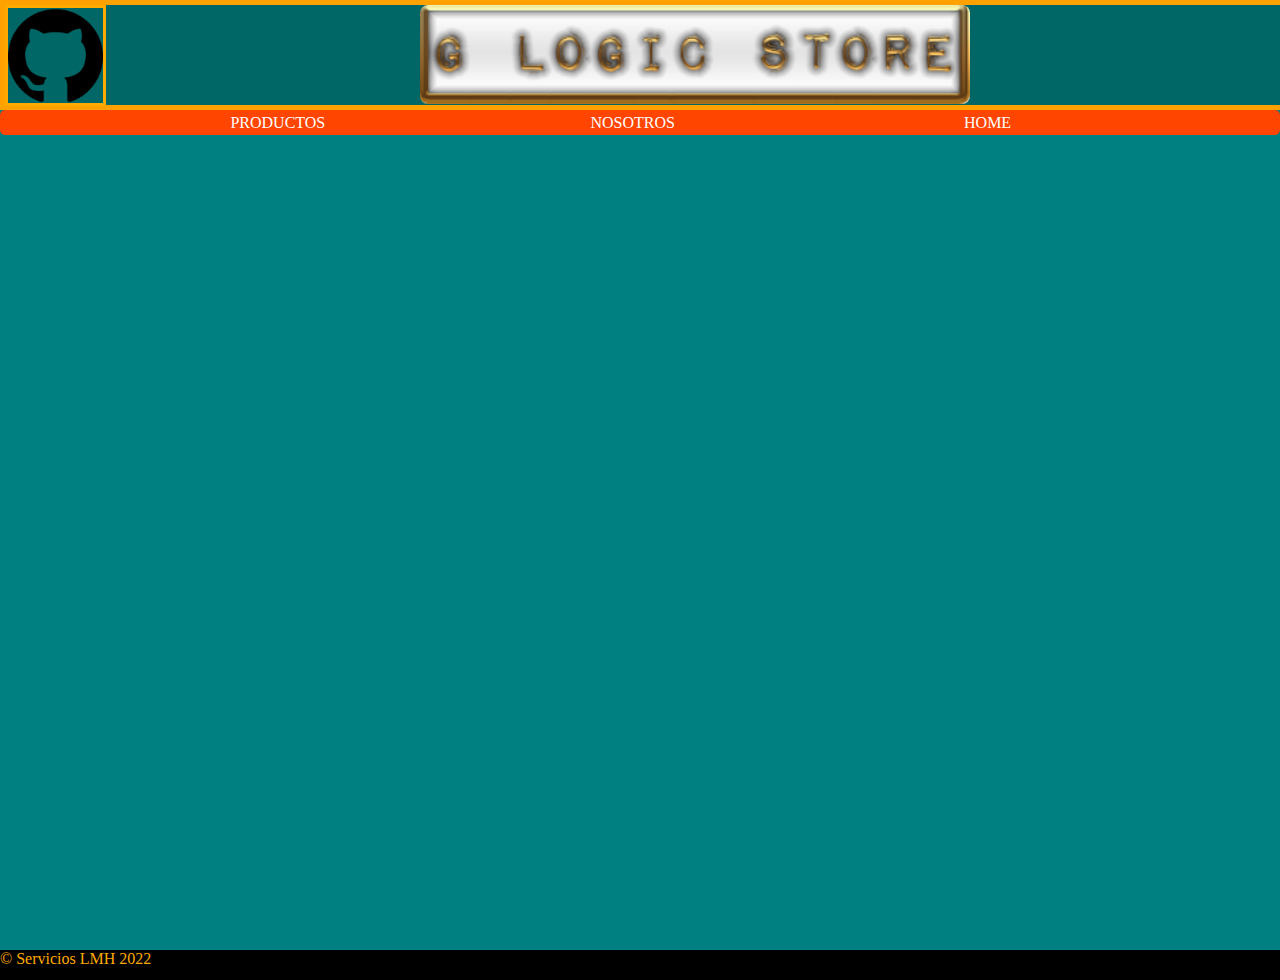
<file: index.html>
<!DOCTYPE html>
<html lang="en">
<head>
    <meta charset="UTF-8">
    <meta http-equiv="X-UA-Compatible" content="IE=edge">
    <meta name="viewport" content="width=device-width, initial-scale=1.0, maximum-scale=2">
    <title>Ecommerce</title>
    <link rel="stylesheet" href="ecommercePrincipal.css" text="text/css">
</head>
<body>
    <div class="ajusteVentana">
        <header>
            <a href="https://github.com/LuisHerenu11" target="_blank">
                <div class="margenSuperiorIzquierdo">
                    <img class="github" src="./imagenes/github.png" title="Te lleva al GitHub del autor de esta web">
                </div>
            </a>
            <h1 class="titulo">
                <img class="logo" src="./imagenes/logoTienda.png" alt="imagen del logo de la tienda">
            </h1>
            <div>
                <nav class="indice">
                    <a href="./productos.html" target="_self"> PRODUCTOS </a>
                    <a href="./nosotros.html" target="_self"> NOSOTROS </a>
                    <a href="./index.html" target="_self"> HOME </a>
                </nav>
            </div>
        </header>
        <footer>
           <p> © Servicios LMH 2022</p>
        </footer>
    </div>
</body>
</html>
</file>
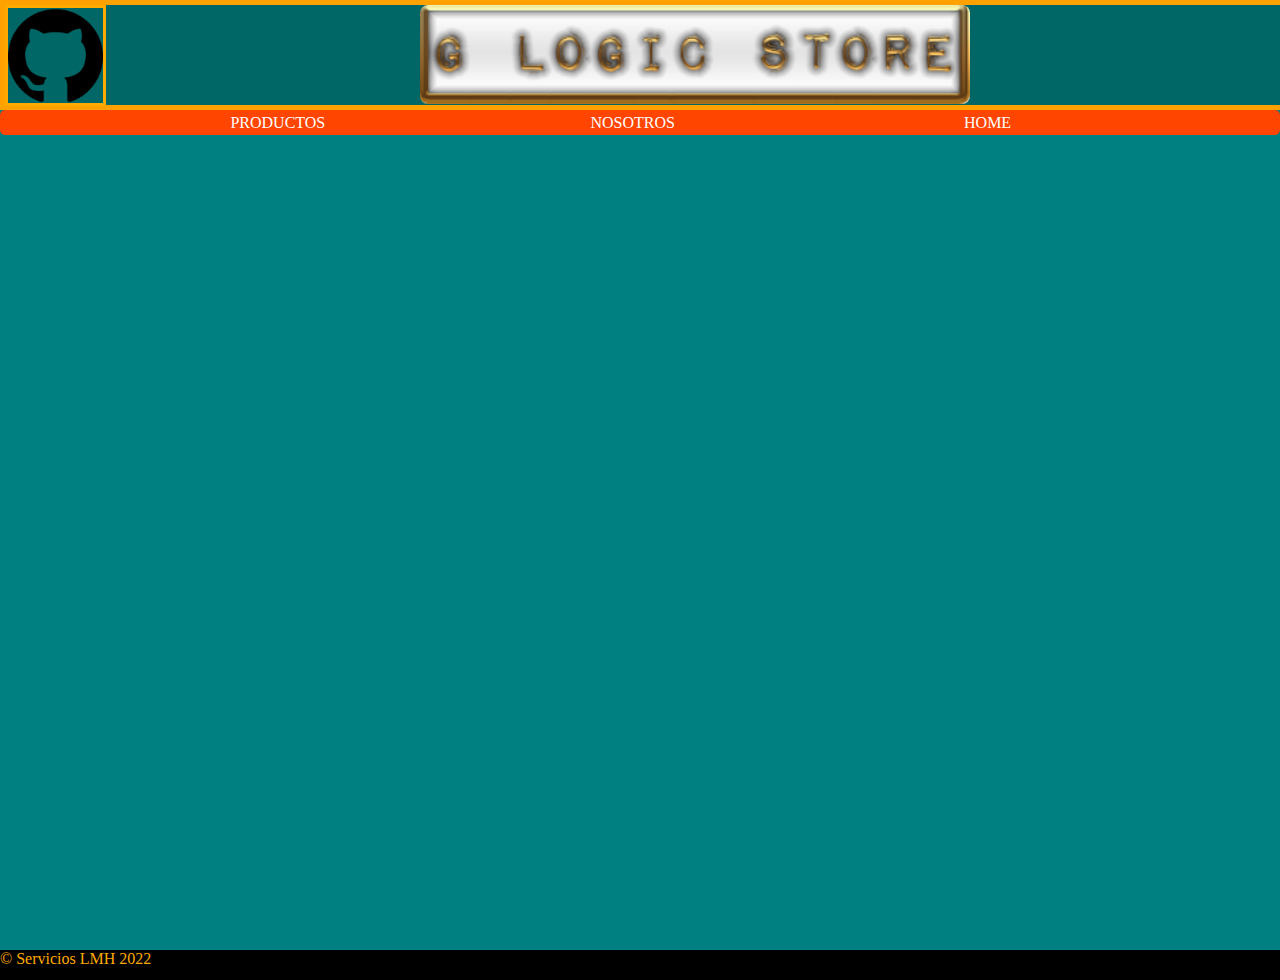
<file: nosotros.html>
<!DOCTYPE html>
<html lang="en">
<head>
    <meta charset="UTF-8">
    <meta http-equiv="X-UA-Compatible" content="IE=edge">
    <meta name="viewport" content="width=device-width, initial-scale=1.0">
    <title>About</title>
    <link rel="stylesheet" href="ecommercePrincipal.css" text="text/css">
</head>
<body>
    <div class="ajusteVentana">
        <header>
            <a href="https://github.com/LuisHerenu11" target="_blank">
                <div class="margenSuperiorIzquierdo">
                    <img class="github" src="./imagenes/github.png" title="Te lleva al GitHub del autor de esta web">
                </div>
            </a>
            <h1 class="titulo">
                <img class="logo" src="./imagenes/logoTienda.png" alt="imagen del logo de la tienda">
            </h1>
            <div>
                <nav class="indice">
                    <a href="./productos.html" target="_self"> PRODUCTOS </a>
                    <a href="./nosotros.html" target="_self"> NOSOTROS </a>
                    <a href="./index.html" target="_self"> HOME </a>
                </nav>
            </div>
        </header>
        <footer>
           <p> © Servicios LMH 2022</p>
        </footer>
    </div>
</body>
</html>
</file>
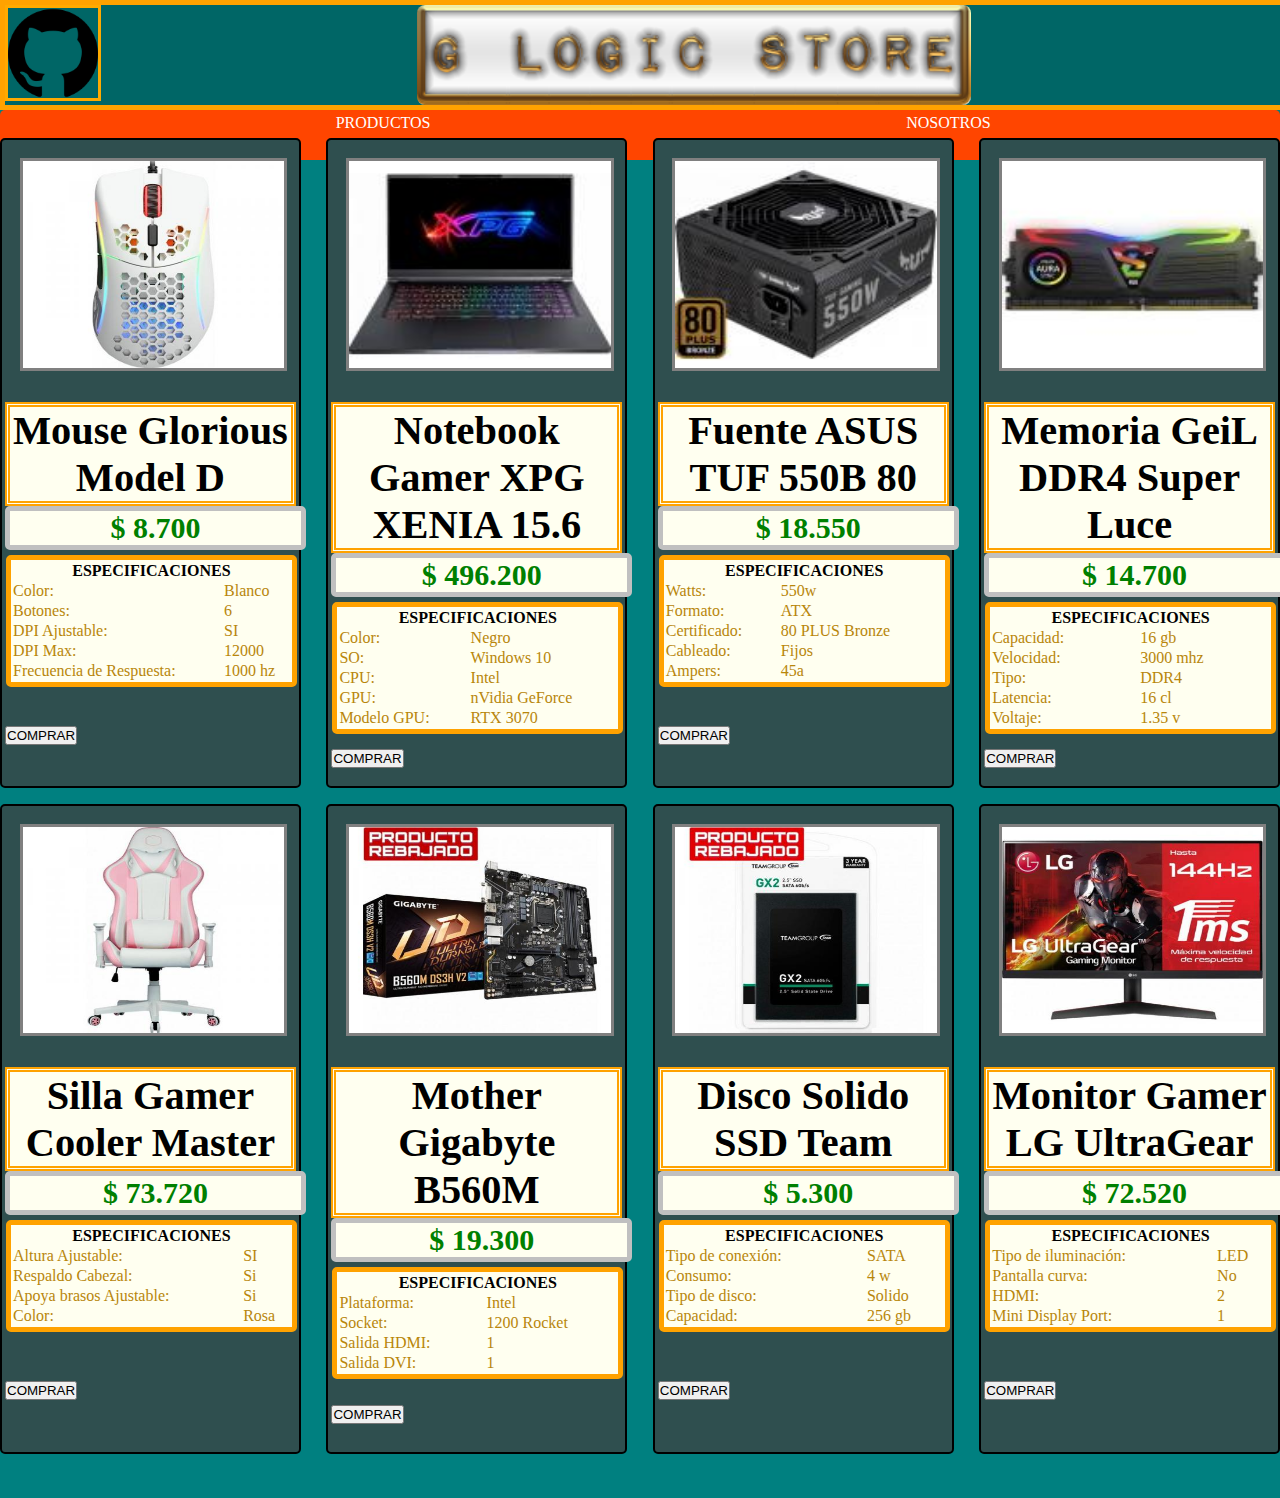
<file: productos.html>
<!DOCTYPE html>
<html lang="en">
<head>
    <meta charset="UTF-8">
    <meta http-equiv="X-UA-Compatible" content="IE=edge">
    <meta name="viewport" content="width=device-width, initial-scale=1.0, maximum-scale=1.0">
    <title>Productos</title>
    <!-- CSS only -->
    <link href="https://cdn.jsdelivr.net/npm/bootstrap@5.2.0-beta1/dist/css/bootstrap.min.css" rel="stylesheet" integrity="sha384-0evHe/X+R7YkIZDRvuzKMRqM+OrBnVFBL6DOitfPri4tjfHxaWutUpFmBp4vmVor" crossorigin="anonymous">
    <script src="https://cdn.jsdelivr.net/npm/bootstrap@5.2.0-beta1/dist/js/bootstrap.bundle.min.js" integrity="sha384-pprn3073KE6tl6bjs2QrFaJGz5/SUsLqktiwsUTF55Jfv3qYSDhgCecCxMW52nD2" crossorigin="anonymous"></script>
    <link rel="stylesheet" href="productos.css" text="text/css">
</head>
<body>
    <header>
        <a href="https://github.com/LuisHerenu11" target="_blank">
            <div class="margenSuperiorIzquierdo">
                <img class="github" src="./imagenes/github.png" title="Te lleva al GitHub del autor de esta web">
            </div>
        </a>
        <h1 class="titulo">
            <img class="logo" src="./imagenes/logoTienda.png" alt="imagen del logo de la tienda">
        </h1>
        <div>
          <nav class="indice">
            <a href="./productos.html" target="_self"> PRODUCTOS </a>
            <a href="./nosotros.html" target="_self"> NOSOTROS </a>
            <a href="./index.html" target="_self"> HOME </a>
          </nav>
        </div>
    </header>
    <div class="container">
      <div class="producto1">
        <div class="imagen">
              <img class ="imagenProductoContenida" src="./imagenes/mouse.jpg" alt="Imagen de un Mouse Glorius">
        </div>
        <div class="descripcion">
          <h2>
              Mouse Glorious Model D
          </h2>
          <div class="precioBOX">
            <h3 class="precio">
              <strong>
                $ 8.700
              </strong>
            </h3>
          </div>
          <table>
              <tr>
                <th colspan="2"> ESPECIFICACIONES </th>
              </tr>
              <tr>
                  <td>Color:</td>
                  <td>Blanco</td>
              </tr>
              <tr>
                  <td>Botones:</td>
                  <td>6</td>
              </tr>
              <tr>
                  <td>DPI Ajustable:</td>
                  <td>SI</td>
              </tr>
              <tr>
                  <td>DPI Max:</td>
                  <td>12000</td>
              </tr>
              <tr>
                  <td>Frecuencia de Respuesta:</td>
                  <td>1000 hz</td>
              </tr>
          </table>
        </div>
        <div class="botonComprar">
          <div class="centradoVertical d-grid gap-2">
            <button class="btn btn-primary btn-lg" type="button">COMPRAR</button>
          </div>
        </div>
      </div>  
      <div class="producto2">
        <div class="imagen2">
          <img class ="imagenProductoContenida" src="./imagenes/notebook.jpg" alt="Imagen de una NoteBook Xenia">
        </div>
        <div class="descripcion2">
          <h2>
            Notebook Gamer XPG XENIA 15.6
          </h2>
          <div class="precioBOX">
            <h3 class="precio">
              <strong>
                $ 496.200
              </strong>
            </h3>
          </div>
          <table>
            <tr>
              <th colspan="2"> ESPECIFICACIONES </th>
            </tr>
            <tr>
                <td>Color:</td>
                <td>Negro</td>
            </tr>
            <tr>
                <td>SO:</td>
                <td>Windows 10</td>
            </tr>
            <tr>
              <td>CPU:</td>
              <td>Intel</td>
            </tr>
            <tr>
              <td>GPU:</td>
              <td>nVidia GeForce</td>
            </tr>
            <tr>
              <td>Modelo GPU:</td>
              <td>RTX 3070</td>
            </tr>
          </table>
        </div>
        <div class="botonComprar2">
          <div class="centradoVertical d-grid gap-2">
            <button class="btn btn-primary btn-lg" type="button">COMPRAR</button>
          </div>
        </div>
      </div>
      <div class="producto3">
        <div class="imagen3">
          <img class ="imagenProductoContenida" src="./imagenes/fuente.jpg" alt="Imagen de una Fuente ASUS">
        </div>
        <div class="descripcion3">
          <h2>
            Fuente ASUS TUF 550B 80
          </h2>
          <div class="precioBOX">
            <h3 class="precio">
              <strong>
                $ 18.550
              </strong>
            </h3>
          </div>
          <table>
            <tr>
              <th colspan="2"> ESPECIFICACIONES </th>
            </tr>
            <tr>
                <td>Watts:</td>
                <td>550w</td>
            </tr>
            <tr>
                <td>Formato:</td>
                <td>ATX</td>
            </tr>
            <tr>
              <td>Certificado:</td>
              <td>80 PLUS Bronze</td>
            </tr>
            <tr>
              <td>Cableado:</td>
              <td>Fijos</td>
            </tr>
            <tr>
              <td>Ampers:</td>
              <td>45a</td>
            </tr>
          </table>  
        </div>
        <div class="botonComprar3">
          <div class="centradoVertical d-grid gap-2">
            <button class="btn btn-primary btn-lg" type="button">COMPRAR</button>
          </div>
        </div>
      </div>
      <div class="producto4">
        <div class="imagen4">
          <img class ="imagenProductoContenida" src="./imagenes/memoria.jpg" alt="Imagen de una Memoria Geil">
        </div>
        <div class="descripcion4">
          <h2>
            Memoria GeiL DDR4 Super Luce
          </h2>
          <div class="precioBOX">
            <h3 class="precio">
              <strong>
                $ 14.700
              </strong>
            </h3>
          </div>
          <table>
            <tr>
              <th colspan="2"> ESPECIFICACIONES </th>
            </tr>
            <tr>
                <td>Capacidad:</td>
                <td>16 gb</td>
            </tr>
            <tr>
                <td>Velocidad:</td>
                <td>3000 mhz</td>
            </tr>
            <tr>
              <td>Tipo:</td>
              <td>DDR4</td>
            </tr>
            <tr>
              <td>Latencia:</td>
              <td>16 cl</td>
            </tr>
            <tr>
              <td>Voltaje:</td>
              <td>1.35 v</td>
            </tr>
          </table>
        </div>
        <div class="botonComprar4">
          <div class="centradoVertical d-grid gap-2">
            <button class="btn btn-primary btn-lg" type="button">COMPRAR</button>
          </div>
        </div>
      </div>
      <div class="producto5">
        <div class="imagen5">
          <img class ="imagenProductoContenida" src="./imagenes/silla.jpg" alt="Imagen de una silla">
        </div>
        <div class="descripcion5">
          <h2>
            Silla Gamer Cooler Master
          </h2>
          <div class="precioBOX">
            <h3 class="precio">
              <strong>
                $ 73.720
              </strong>
            </h3>
          </div>
          <table>
            <tr>
              <th colspan="2"> ESPECIFICACIONES </th>
            </tr>
            <tr>
                <td>Altura Ajustable:</td>
                <td>SI</td>
            </tr>
            <tr>
                <td>Respaldo Cabezal:</td>
                <td>Si</td>
            </tr>
            <tr>
              <td>Apoya brasos Ajustable:</td>
              <td>Si</td>
            </tr>
            <tr>
              <td>Color:</td>
              <td>Rosa</td>
            </tr>
          </table>    
        </div>
        <div class="botonComprar5">
          <div class="centradoVertical d-grid gap-2">
            <button class="btn btn-primary btn-lg" type="button">COMPRAR</button>
          </div>
        </div>
      </div>
      <div class="producto6">
        <div class="imagen6">
          <img class ="imagenProductoContenida" src="./imagenes/mother.jpg" alt="Imagen de una Motherboard Gigabyte">  
        </div>
        <div class="descripcion6">
          <h2>
            Mother Gigabyte B560M
          </h2>
          <div class="precioBOX">
            <h3 class="precio">
              <strong>
                $ 19.300
              </strong>
            </h3>
          </div>
          <table>
            <tr>
              <th colspan="2"> ESPECIFICACIONES </th>
            </tr>
            <tr>
                <td>Plataforma:</td>
                <td>Intel</td>
            </tr>
            <tr>
                <td>Socket:</td>
                <td>1200 Rocket</td>
            </tr>
            <tr>
              <td>Salida HDMI:</td>
              <td>1</td>
            </tr>
            <tr>
              <td>Salida DVI:</td>
              <td>1</td>
            </tr>
          </table>   
        </div>
        <div class="botonComprar6">
          <div class="centradoVertical d-grid gap-2">
            <button class="btn btn-primary btn-lg" type="button">COMPRAR</button>
          </div>
        </div>
      </div>
      <div class="producto7">
        <div class="imagen7">
          <img class ="imagenProductoContenida" src="./imagenes/disco.jpg" alt="Imagen de disco solido SSD">
        </div>
        <div class="descripcion7">
          <h2>
            Disco Solido SSD Team
          </h2>
          <div class="precioBOX">
            <h3 class="precio">
              <strong>
                $ 5.300
              </strong>
            </h3>
          </div>
          <table>
            <tr>
              <th colspan="2"> ESPECIFICACIONES </th>
            </tr>
            <tr>
                <td>Tipo de conexión:</td>
                <td>SATA</td>
            </tr>
            <tr>
                <td>Consumo:</td>
                <td>4 w</td>
            </tr>
            <tr>
              <td>Tipo de disco:</td>
              <td>Solido</td>
            </tr>
            <tr>
              <td>Capacidad:</td>
              <td>256 gb</td>
            </tr>
          </table>   
        </div>
        <div class="botonComprar7">
          <div class="centradoVertical d-grid gap-2">
            <button class="btn btn-primary btn-lg" type="button">COMPRAR</button>
          </div>
        </div>
      </div>
      <div class="producto8">
        <div class="imagen8">
          <img class ="imagenProductoContenida" src="./imagenes/monitor.jpg" alt="Imagen de un monitor">
        </div>
        <div class="descripcion8">
          <h2>
            Monitor Gamer LG UltraGear
          </h2>
          <div class="precioBOX">
            <h3 class="precio">
              <strong>
                $ 72.520
              </strong>
            </h3>
          </div>
          <table>
            <tr>
              <th colspan="2"> ESPECIFICACIONES </th>
            </tr>
            <tr>
                <td>Tipo de iluminación:</td>
                <td>LED</td>
            </tr>
            <tr>
                <td>Pantalla curva:</td>
                <td>No</td>
            </tr>
            <tr>
              <td>HDMI:</td>
              <td>2</td>
            </tr>
            <tr>
              <td>Mini Display Port:</td>
              <td>1</td>
            </tr>
          </table>
        </div>
        <div class="botonComprar8">
          <div class="centradoVertical d-grid gap-2">
            <button class="btn btn-primary btn-lg" type="button">COMPRAR</button>
          </div>
        </div>
      </div>
    </div>
</body>
</html>
</file>
<file: ecommercePrincipal.css>
*{
    margin: 0;
    padding: 0;
}

.github{
    width: 95%;
    height: 95%;
    background-color: #006666;
    border: 3px solid #ffaa00;
}

.titulo{
    text-align: center;
    background-color: #006666;
    color:#f6ff00;
    /* height: 70px; */
    height: 100%;
    /*width: 680px;*/
    width: 100%;
    margin: auto;
    font-size: 50px;
    border: 5px solid #ffa200;
    /*padding-top: 20px;*/
}

.margenSuperiorIzquierdo{
    margin-top: 5px;
    margin-left: 5px;
    float:left;
    width: 100px;
    height: 100px;
}

header{
    height: 100px;
    background-color: darkgrey;
}

.headerDeSecciones{
    height: 50px;
    background-color: #ffea00;
}

footer{
    height: 30px;
    color: #ffaa00;
    background-color: #000000;
    position: absolute; /* usado para fijar el footer al bottom */
    bottom: 0; /* usado para fijar el footer al bottom*/
    width: 100%; /* usado para fijar el footer al bottom*/
}

.indice{
    line-height: 25px;
    padding: 0px 8px;
    padding-left: 8vw;
    font-weight: auto;
    background-color: orangered;
    border-radius: 5px;
    justify-content: space-evenly;
}

nav a{
    color: white;
    text-decoration: none;
    display: inline-block;
    padding: 0% 2%;
    width: 26%;
    text-align: center;
    justify-content: center;
}

nav a:hover{
    background-color: silver;
}

body{
    background-color: #008080;
    color: rgb(0, 0, 0);
    position: relative;
    padding-bottom: 5em; 
    min-height: 100vh;   /* usado para fijar el footer al bottom*/
}

.ajusteVentana{
    width: auto;
    margin-left: auto;
    margin-right: auto;
}

img{
    max-width: 100%; /* del viewport */
	height: auto;
	min-width: 20%; /* del viewport */   
    /*width: 100%; */
    /*height: 100%; */
    border: 3px solid grey;
}

.flotarIzquierda{
    float: Left;
}

.flotarDerecha{
    float: Right;
}


.alineacionVerticalAbajo{
    vertical-align: bottom;
}

ul{
    /* defino el estilo de los BULLETS / PUNTOS que numeran items de lista como NADA, haciendo que no se vean */
    list-style-type: none;
}

h1{
    height: 100%;
    background-color: red;
}

.logo{
    height: 99%;
    border-radius: 8px;
    border: none;
}

/* en pantallas menores a 767 cambiara el nav, header, footer para ocupar el 100% del width*/
@media only screen and (max-width: 767px){
    nav, header, footer {
        width: 100%;
    }
}
</file>
<file: productos.css>
*{
    margin: 0px;
    padding: 0px;
}

.container {  display: grid;
    grid-template-columns: 1fr 1fr 1fr 1fr;
    grid-template-rows: 50% 50%;
    gap: 2vw 2vw;
    grid-auto-flow: row;
    grid-template-areas:
      "producto1 producto2 producto3 producto4"
      "producto5 producto6 producto7 producto8";
    width: 100vw;
    height: 100vw;
    margin-top: 3vw;  
}
  
.producto1 {  display: grid;
    grid-template-columns: 1fr;
    grid-template-rows: 1fr 1fr 1fr;
    gap: 0px 0px;
    grid-auto-flow: row;
    grid-template-areas:
      "imagen"
      "descripcion"
      "botonComprar";
    grid-area: producto1;
    background-color: darkslategrey;
    border-radius: 5px;
    border: 2px solid black;
    height: 100%;
}
  
.imagen { grid-area: imagen; }
  
.descripcion { grid-area: descripcion; }
  
.botonComprar { 
    grid-area: botonComprar;
}
  
.producto2 {  display: grid;
    grid-template-columns: 1fr;
    grid-template-rows: 1fr 1fr 1fr;
    gap: 0px 0px;
    grid-auto-flow: row;
    grid-template-areas:
      "imagen2"
      "descripcion2"
      "botonComprar2";
    grid-area: producto2;
    background-color: darkslategrey;
    border-radius: 5px;
    border: 2px solid black;
    height: 100%;
}
  
.imagen2 { grid-area: imagen2; }
  
.descripcion2 { grid-area: descripcion2; }
  
.botonComprar2 { grid-area: botonComprar2; }
  
.producto3 {  display: grid;
    grid-template-columns: 1fr;
    grid-template-rows: 1fr 1fr 1fr;
    gap: 0px 0px;
    grid-auto-flow: row;
    grid-template-areas:
      "imagen3"
      "descripcion3"
      "botonComprar3";
    grid-area: producto3;
    background-color: darkslategrey;
    border-radius: 5px;
    border: 2px solid black;
    height: 100%;
}
  
.imagen3 { grid-area: imagen3; }
  
.descripcion3 { grid-area: descripcion3; }
  
.botonComprar3 { grid-area: botonComprar3; }
  
.producto4 {  display: grid;
    grid-template-columns: 1fr;
    grid-template-rows: 1fr 1fr 1fr;
    gap: 0px 0px;
    grid-auto-flow: row;
    grid-template-areas:
      "imagen4"
      "descripcion4"
      "botonComprar4";
    grid-area: producto4;
    background-color: darkslategrey;
    border-radius: 5px;
    border: 2px solid black;
    height: 100%;
}
  
.imagen4 { grid-area: imagen4; }
  
.descripcion4 { grid-area: descripcion4; }
  
.botonComprar4 { grid-area: botonComprar4; }
  
.producto5 {  display: grid;
    grid-template-columns: 1fr;
    grid-template-rows: 1fr 1fr 1fr;
    gap: 0px 0px;
    grid-auto-flow: row;
    grid-template-areas:
      "imagen5"
      "descripcion5"
      "botonComprar5";
    grid-area: producto5;
    background-color: darkslategrey;
    border-radius: 5px;
    border: 2px solid black;
    height: 100%;
}
  
.imagen5 { grid-area: imagen5; }
  
.descripcion5 { grid-area: descripcion5; }
  
.botonComprar5 { grid-area: botonComprar5; }
  
.producto6 {  display: grid;
    grid-template-columns: 1fr;
    grid-template-rows: 1fr 1fr 1fr;
    gap: 0px 0px;
    grid-auto-flow: row;
    grid-template-areas:
      "imagen6"
      "descripcion6"
      "botonComprar6";
    grid-area: producto6;
    background-color: darkslategrey;
    border-radius: 5px;
    border: 2px solid black;
    height: 100%;
}
  
.imagen6 { grid-area: imagen6; }
  
.descripcion6 { grid-area: descripcion6; }
  
.botonComprar6 { grid-area: botonComprar6; }
  
.producto7 {  display: grid;
    grid-template-columns: 1fr;
    grid-template-rows: 1fr 1fr 1fr;
    gap: 0px 0px;
    grid-auto-flow: row;
    grid-template-areas:
      "imagen7"
      "descripcion7"
      "botonComprar7";
    grid-area: producto7;
    background-color: darkslategrey;
    border-radius: 5px;
    border: 2px solid black;
    height: 100%;
}
  
.imagen7 { grid-area: imagen7; }
  
.descripcion7 { grid-area: descripcion7; }
  
.botonComprar7 { grid-area: botonComprar7; }
  
.producto8 {  display: grid;
    grid-template-columns: 1fr;
    grid-template-rows: 1fr 1fr 1fr;
    gap: 0px 0px;
    grid-auto-flow: row;
    grid-template-areas:
      "imagen8"
      "descripcion8"
      "botonComprar8";
    grid-area: producto8;
    background-color: darkslategrey;
    border-radius: 5px;
    border: 2px solid black;
    height: 100%;
}
  
.imagen8 { grid-area: imagen8; }
  
.descripcion8 { grid-area: descripcion8; }
  
.botonComprar8 { grid-area: botonComprar8; }


/* aplica flotacion izquierda a todos los elementos html que tengan clase producto */
[class*="producto"]{
    float: left;
    padding: 3px;
}

/* evita el solapamiento por lo definido arriba */
.row::after{
	content: "";
	clear: both;
	display: table;
}

.github{
    width: 90px;
    height: 90px;
    background-color: #006666;
    border: 3px solid #ffaa00;
}

.titulo{
    text-align: center;
    background-color: #006666;
    color:#f6ff00;
    /* height: 70px; */
    height: 100%;
    /*width: 680px;*/
    width: 100%;
    margin: auto;
    font-size: 50px;
    border: 5px solid #ffa200;
    /*padding-top: 20px;*/
}

.margenSuperiorIzquierdo{
    margin-top: 5px;
    margin-left: 5px;
    float:left;
    width: 98px;
    height: 98px;
}

header{
    height: 100px;
    background-color: #008080;
}

.indice{
    line-height: 25px;
    padding: 0px 8px;
    padding-left: 8vw;
    font-weight: auto;
    background-color: orangered;
    border-radius: 5px;
    justify-content: space-evenly;
}

nav a{
    color: white;
    text-decoration: none;
    display: inline-block;
    padding: 0% 10%;
    width: 28%;
    text-align: center;
    justify-content: center;
}

nav a:hover{
    background-color: silver;
}

body{
    background-color: #008080;
    color: rgb(0, 0, 0);
    position: relative;
    padding-bottom: 5em; 
    min-height: 100vh;   /* usado para fijar el footer al bottom*/
}

img{
    max-width: 99%; /* del viewport */
	height: auto;
	min-width: 20%; /* del viewport */   
    /*width: 100%; */
    /*height: 100%; */
    border: 3px solid grey;
}

h2{
    font-size:calc(2px + 3vw);
    color:#000000;
    border:5px double #ffa200;
    background-color: ivory;
    text-align: center; 
}

p{
    text-align: left;
}

table{
    margin-left: 1px;
    margin-right: 1px;
    width: 100%;
    background-color: ivory;
    border-radius: 5px;
    border:5px solid #ffa200;
}

thead{
    text-align: center;
    vertical-align: middle;
}

td{
    color:darkgoldenrod;
}

.imagenProductoContenida{
    height: 80%;
    width: 90%;
    justify-self: center;
    margin-left: 5%;
    margin-top: 5%;
}

.centradoVertical{
    height: 100%;
    /*justify-content: center;  esto es horizontal */
    align-content: center; /* esto es vertical */
}

.precioBOX{
    border:5px solid silver;
    background-color: ivory;
    width: 100%;
    margin-bottom: 5px;
    border-radius: 5px;
    align-content: bottom;
}

.precio{
    width: 100%;
    height: 100%;
    border-top: 6px;
    text-align: center;
    color: green;
    font-size: 30px;
}

h1{
    height: 100%;
    background-color: red;
}

.logo{
    height: 100%;
    border-radius: 8px;
    border: none;
}

@media only screen and (max-width: 767px){
    nav, header, footer, img{
        width: 100%;
    }
}
</file>
